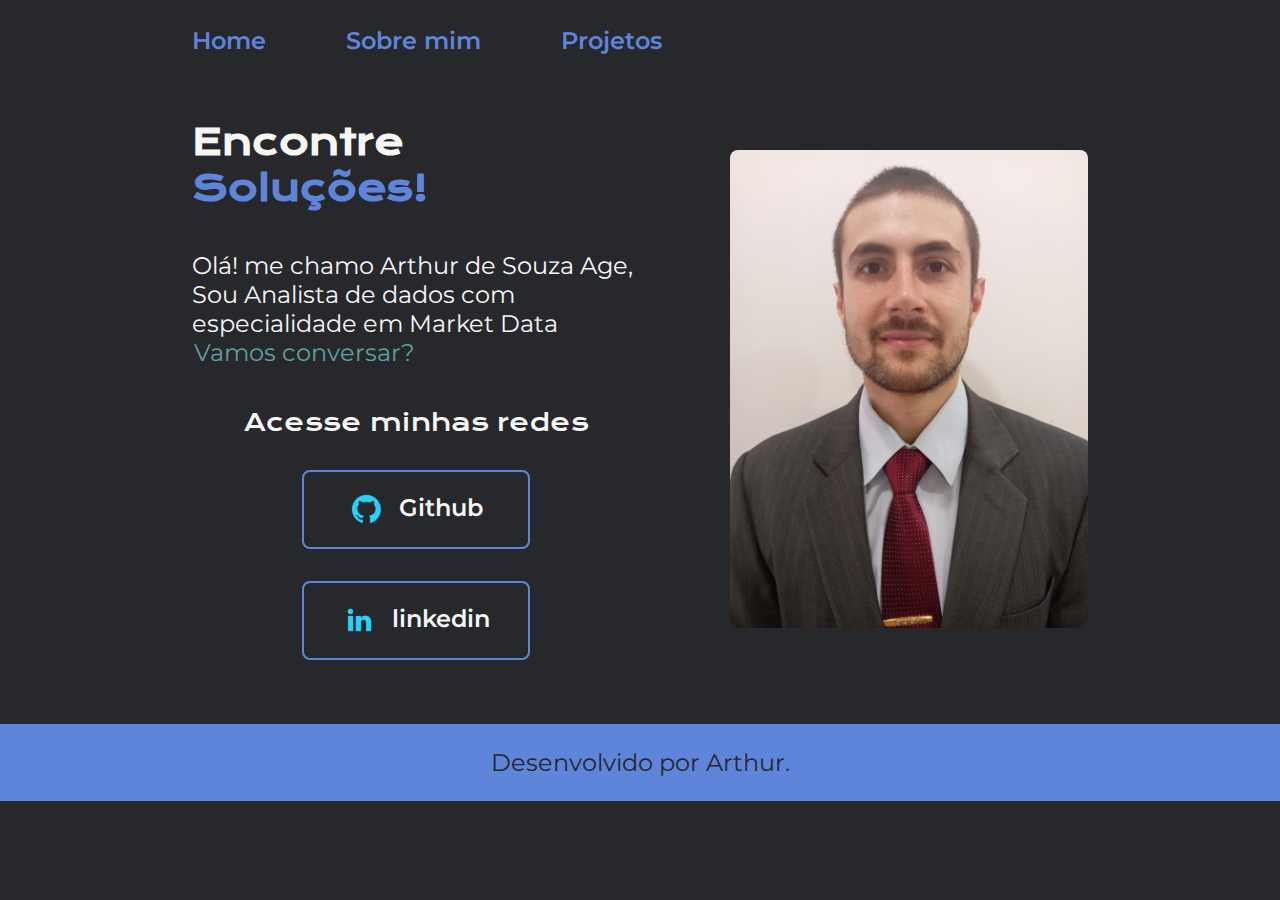
<file: index.html>
<!DOCTYPE html>
<html lang="pt-br">

<head>
    <meta charset="UTF-8">
    <meta http-equiv="X-UA-Compatible" content="IE=edge">
    <meta name="viewport" content="width=device-width, initial-scale=1.0">
    <title>Arthur Analista de Dados</title>
    <link rel="stylesheet" href="./styles/style.css">
</head>
<!-- Google tag (gtag.js) -->
<script async src="https://www.googletagmanager.com/gtag/js?id=G-99696WYLSZ"></script>
<script>
  window.dataLayer = window.dataLayer || [];
  function gtag(){dataLayer.push(arguments);}
  gtag('js', new Date());

  gtag('config', 'G-99696WYLSZ');
</script>
<body>
    <header class="cabecalho">
        <nav class="cabecalho__menu">
            <a class="cabecalho__menu__link" href="index.html">Home</a>
            <a class="cabecalho__menu__link" href="about.html">Sobre mim</a>
            <a class="cabecalho__menu__link" href="projetos.html">Projetos</a>
        </nav>
    </header>
    <main class="apresentacao">
        <section class="apresentacao__conteudo">
            <h1 class="apresentacao__conteudo__titulo">Encontre<strong 
            class="titulo-destaque"> Soluções!
            </strong></h1>
            <p class="apresentacao__conteudo__texto">Olá! me chamo Arthur de Souza Age, Sou Analista de dados com especialidade em Market Data <span class="span__texto">Vamos 
                conversar?</span></p>
            <div class="apresentacao__links">
                <h2 class="apresentacao__links__subtitulo">Acesse minhas redes</h2>
                <a class="apresentacao__links__navegacao" href="https://github.com/arthurfamilia">
                    <img src="./assets/github.png">
                    Github
                </a>
                <a class="apresentacao__links__navegacao" href="https://linkedin.com/in/arthurage">
                    <img src="./assets/linkedin.png">
                    linkedin
                </a>
            </div>
        </section>
        <img class="apresentacao__imagem" src="assets/arthur.jpg" alt="Arthur Age">
    </main>
    <footer class="rodape">
        <p>Desenvolvido por Arthur.</p>
    </footer>
</body>

</html>
</file>
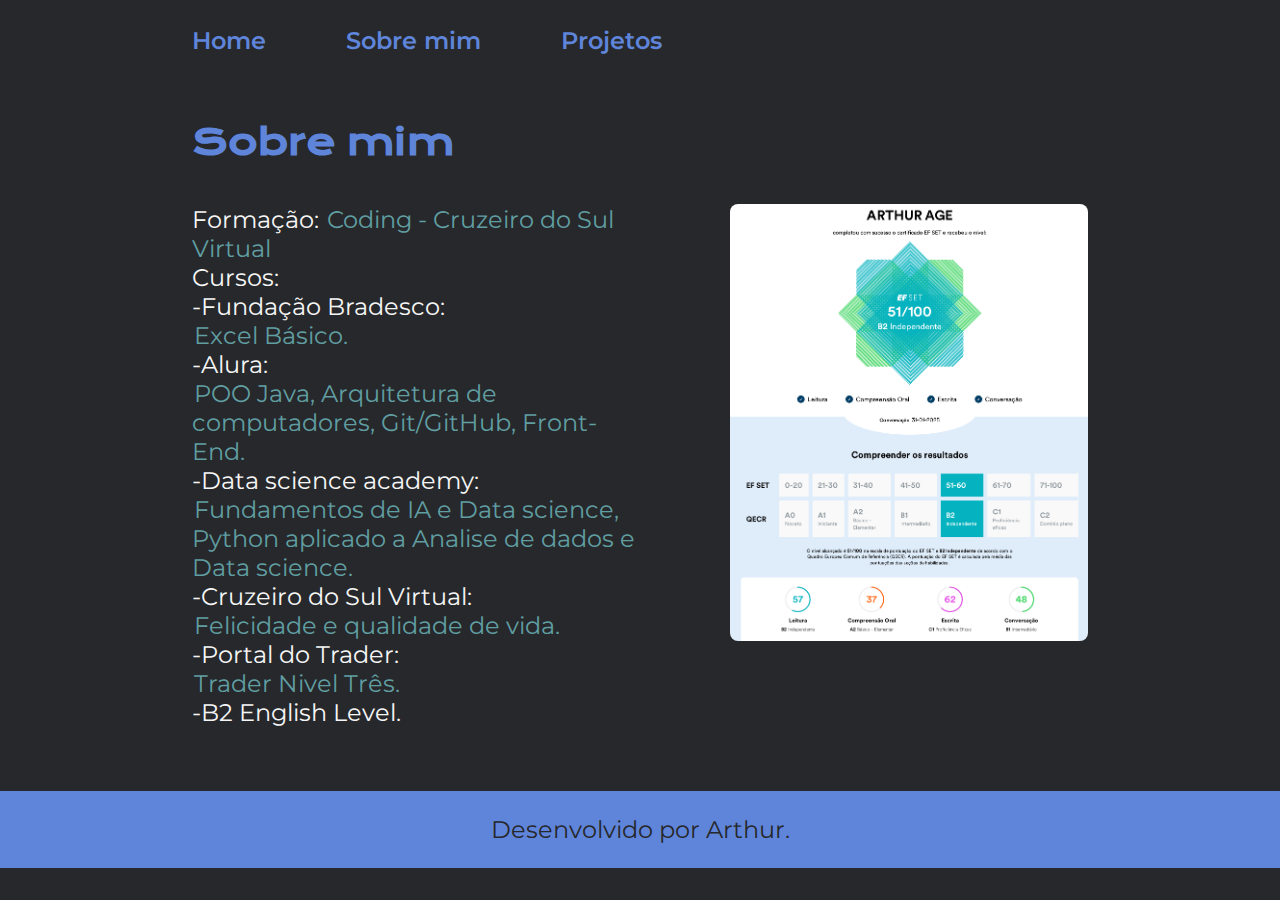
<file: about.html>
<!DOCTYPE html>
<html lang="pt-br">

<head>
    <meta charset="UTF-8">
    <meta http-equiv="X-UA-Compatible" content="IE=edge">
    <meta name="viewport" content="width=device-width, initial-scale=1.0">
    <title>Sobre mim</title>
    <link rel="stylesheet" href="./styles/style.css">
</head>
<!-- Google tag (gtag.js) -->
<script async src="https://www.googletagmanager.com/gtag/js?id=G-99696WYLSZ"></script>
<script>
  window.dataLayer = window.dataLayer || [];
  function gtag(){dataLayer.push(arguments);}
  gtag('js', new Date());

  gtag('config', 'G-99696WYLSZ');
</script>
<body>
    <header class="cabecalho">
        <nav class="cabecalho__menu">
            <a class="cabecalho__menu__link" href="index.html">Home</a>
            <a class="cabecalho__menu__link" href="about.html">Sobre mim</a>
            <a class="cabecalho__menu__link" href="projetos.html">Projetos</a>
        </nav>
    </header>

    <main class="apresentacao">
        <section class="apresentacao__conteudo">
            <h1 class="apresentacao__conteudo__titulo"><strong 
                class="titulo-destaque">Sobre mim</strong></h1>
            <p class="apresentacao__conteudo__texto">
                Formação: <span class="span__texto">Coding - Cruzeiro do Sul Virtual</span><br>
                Cursos:<br>
                -Fundação Bradesco:<br><span class="span__texto"> Excel Básico.</span><br>
                -Alura:<br><span class="span__texto"> POO Java, Arquitetura de computadores, Git/GitHub, Front-End.</span><br>
                -Data science academy:<br><span class="span__texto"> Fundamentos de IA e Data science,<br>Python aplicado a Analise de dados e Data science.</span><br>
                -Cruzeiro do Sul Virtual:<br><span class="span__texto"> Felicidade e qualidade de vida.</span><br>
                -Portal do Trader:<br><span class="span__texto"> Trader Nivel Três.</span><br>
                -B2 English Level.
            </p>
        </section>
        <img class="apresentacao__imagem" src="./assets/b2.png" alt="Arthur Age">
    </main>

    <footer class="rodape">
        <p>Desenvolvido por Arthur.</p>
    </footer>
</body>

</html>
</file>
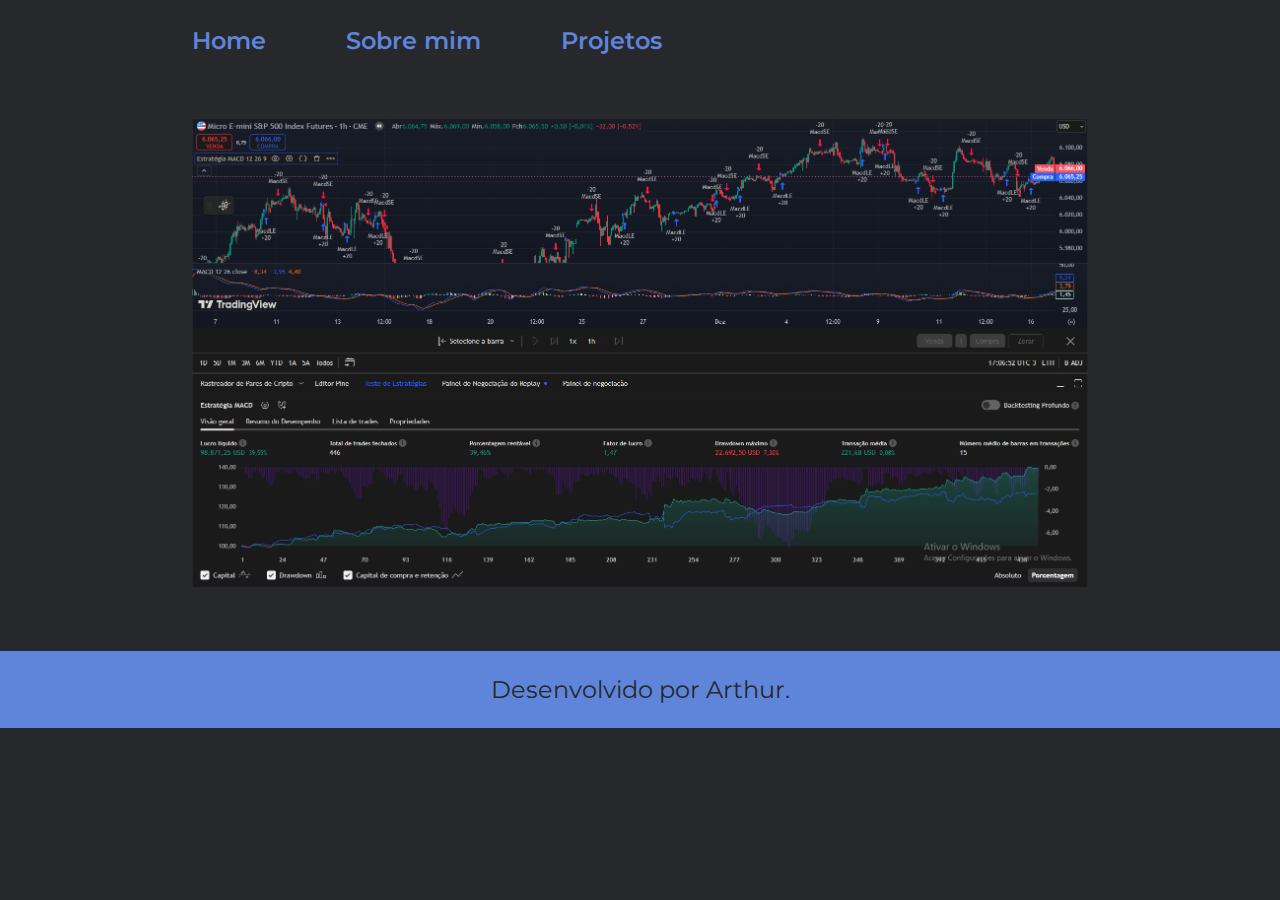
<file: projetos.html>
<!DOCTYPE html>
<html lang="pt-br">

<head>
    <meta charset="UTF-8">
    <meta http-equiv="X-UA-Compatible" content="IE=edge">
    <meta name="viewport" content="width=device-width, initial-scale=1.0">
    <title>Projetos</title>
    <link rel="stylesheet" href="./styles/style.css">
</head>
<!-- Google tag (gtag.js) -->
<script async src="https://www.googletagmanager.com/gtag/js?id=G-99696WYLSZ"></script>
<script>
  window.dataLayer = window.dataLayer || [];
  function gtag(){dataLayer.push(arguments);}
  gtag('js', new Date());

  gtag('config', 'G-99696WYLSZ');
</script>
<body>
    <header class="cabecalho">
        <nav class="cabecalho__menu">
            <a class="cabecalho__menu__link" href="index.html">Home</a>
            <a class="cabecalho__menu__link" href="about.html">Sobre mim</a>
            <a class="cabecalho__menu__link" href="projetos.html">Projetos</a>
        </nav>
    </header>

    <main class="apresentacaoprojeto">
        <main class="apresentacao" style="display: flex; justify-content: center; align-items: center; height: auto;">
    <img class="apresentacaomacd" src="./assets/macdMES.png" alt="Arthur Age" style="max-width: 100%; height: auto;">
</main>


    </main>

    <footer class="rodape">
        <p>Desenvolvido por Arthur.</p>
    </footer>
</body>

</html>
</file>
<file: styles/style.css>
@import url('https://fonts.googleapis.com/css2?family=Krona+One&family=Montserrat:wght@400;600&display=swap');

/* Modificado por Arthur e Projetado por Alura*/

:root {
    --cor-primaria: #26282B;
    --cor-secundaria: #F6F6F6;
    --cor-terciaria: #5F85DB;
    --cor-hover: #90B8F8;

    --fonte-primaria: 'Krona One', sans-serif;
    --fonte-secundaria: 'Montserrat', sans-serif;
}
*{
    margin: 0;
    padding: 0;
}

body{
    box-sizing: border-box;
    background-color: var(--cor-primaria);
    color: var(--cor-secundaria);
}
.cabecalho{
    padding: 2% 0% 0% 15%;
}
.cabecalho__menu{
    display: flex;
    gap: 80px;
}
.cabecalho__menu__link{
    font-family: var(--fonte-secundaria);
    font-size: 1.5rem;
    font-weight: 600;
    color: var(--cor-terciaria);
    text-decoration: none;
}
.apresentacao{
    padding: 5% 15%;
    display: flex;
    align-items: center;
    justify-content: space-between;
    gap: 82px;
}
.apresentacao__conteudo{
    width: 50%;
    display: flex;
    flex-direction: column;
    gap: 40px;
}

.apresentacao__conteudo__titulo{
    font-size: 2.25rem;
    font-family: var(--fonte-primaria);
}
.titulo-destaque{
    color: var(--cor-terciaria);
}
.apresentacao__conteudo__texto{
    font-size: 1.5rem;
    font-family: var(--fonte-secundaria);
}

.span__texto {
    color: #609EA2;
        padding: 2px;
}

.apresentacao__links{
    display: flex;
    flex-direction: column;
    justify-content: space-between;
    align-items: center;
    gap: 32px;
}
.apresentacao__links__subtitulo{
    font-family: var(--fonte-primaria);
    font-weight: 400;
    font-size: 1.5rem;
}
.apresentacao__links__navegacao{
    display: flex;
    justify-content: center;
    gap: 16px;
    border: 2px solid var(--cor-terciaria);
    width: 50%;
    text-align: center;
    border-radius: 8px;
    font-size: 1.5rem;
    font-weight: 600;
    padding: 21.5px 0;
    text-decoration: none;
    color: var(--cor-secundaria);
    font-family: var(--fonte-secundaria);
}
.apresentacao__links__navegacao:hover{
    background-color: var(--cor-hover);
}
.apresentacao__imagem{
    width: 40%;
    border-radius: 8px;
}
.rodape{
    color: var(--cor-primaria);
    background-color: var(--cor-terciaria);
    padding: 24px;
    text-align: center;
    font-family: var(--fonte-secundaria);
    font-size: 1.5rem;
    font-weight: 400;
}

@media (max-width: 1200px) {
    .cabecalho{
         padding: 10%;  
    }
    .cabecalho__menu{
        justify-content: center;
    }
    .apresentacao{
        flex-direction: column-reverse;
    }
    .apresentacao__conteudo {
    width: auto;    

    }
    
}
</file>
